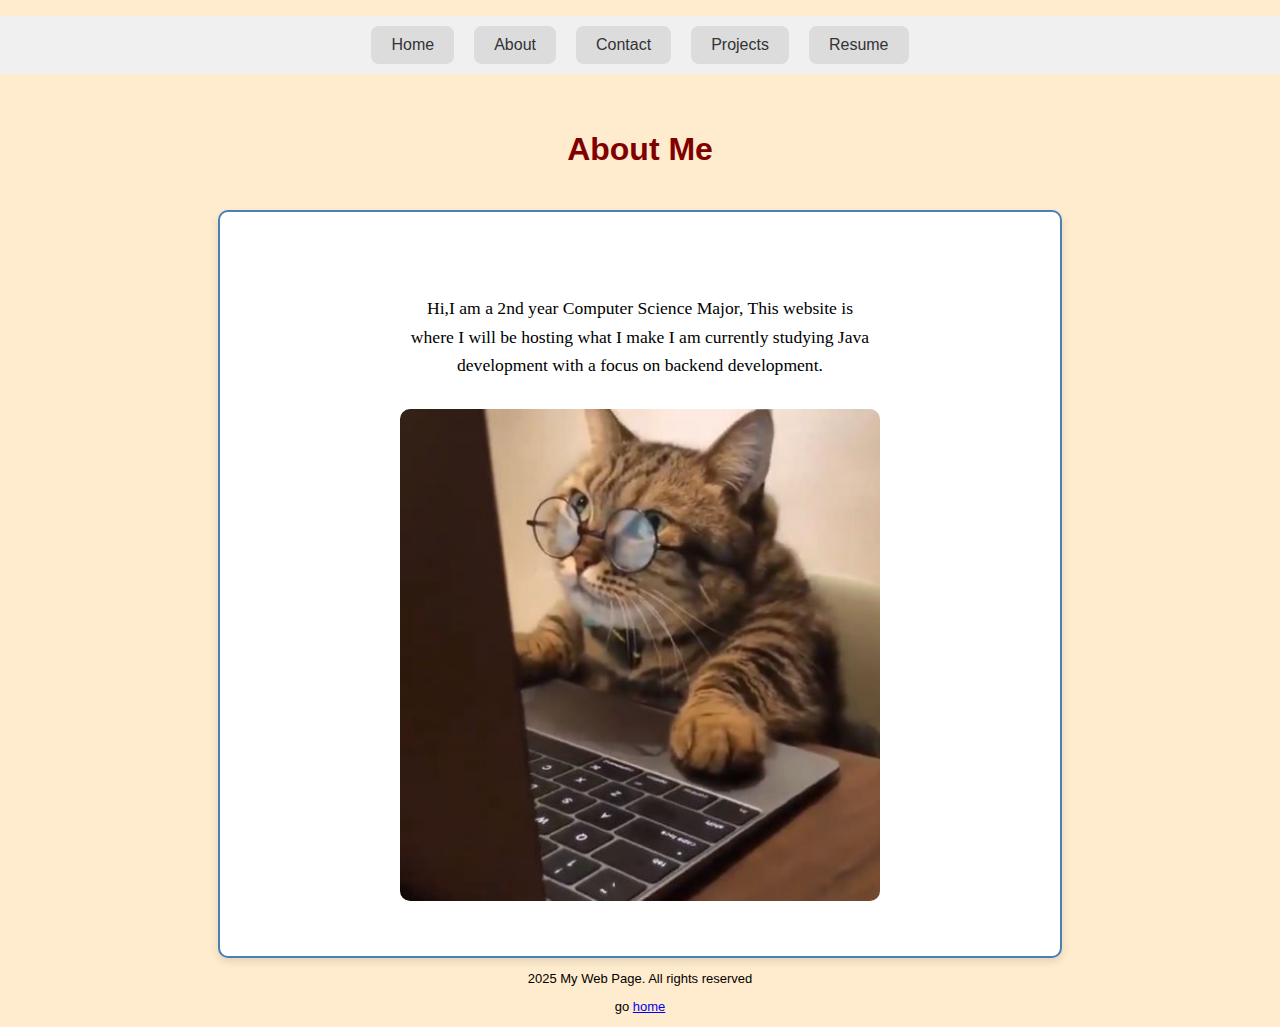
<file: about.html>
<!DOCTYPE html>
<html lang="en">
<head>
    <meta charset="UTF-8">
    <meta name="viewport" content="width=device-width, initial-scale=1.0">
    <title>About Me</title>
    <link rel="stylesheet" href="style.css">
</head>
<body>

    <nav>
        <ul style="list-style: none; display: flex; gap: 20px;">
          <li><a href="index.html">Home</a></li>
          <li><a href="about.html">About</a></li>
          <li><a href="contact.html">Contact</a></li>
          <li><a href="projects.html">Projects</a></li>
          <li><a href="resume.pdf" target="_blank">Resume</a></li>
        </ul>
      </nav>

    <header>
        <h1>About Me</h1>
    </header>
    <main class="container">
        <section>
            <p>
                Hi,I am a 2nd year Computer Science Major, This website is where I will be hosting what I make 
                I am currently studying Java development with a focus on backend development. 
            </p>
            <img src="Cat.jpg" alt="Cat On the computer">
        </section>
    </main>
    <footer>
        <p>2025 My Web Page. All rights reserved</p>
        <p>go <a href=index.html>home</a></p>
    </footer>
</body>
</html>
</file>
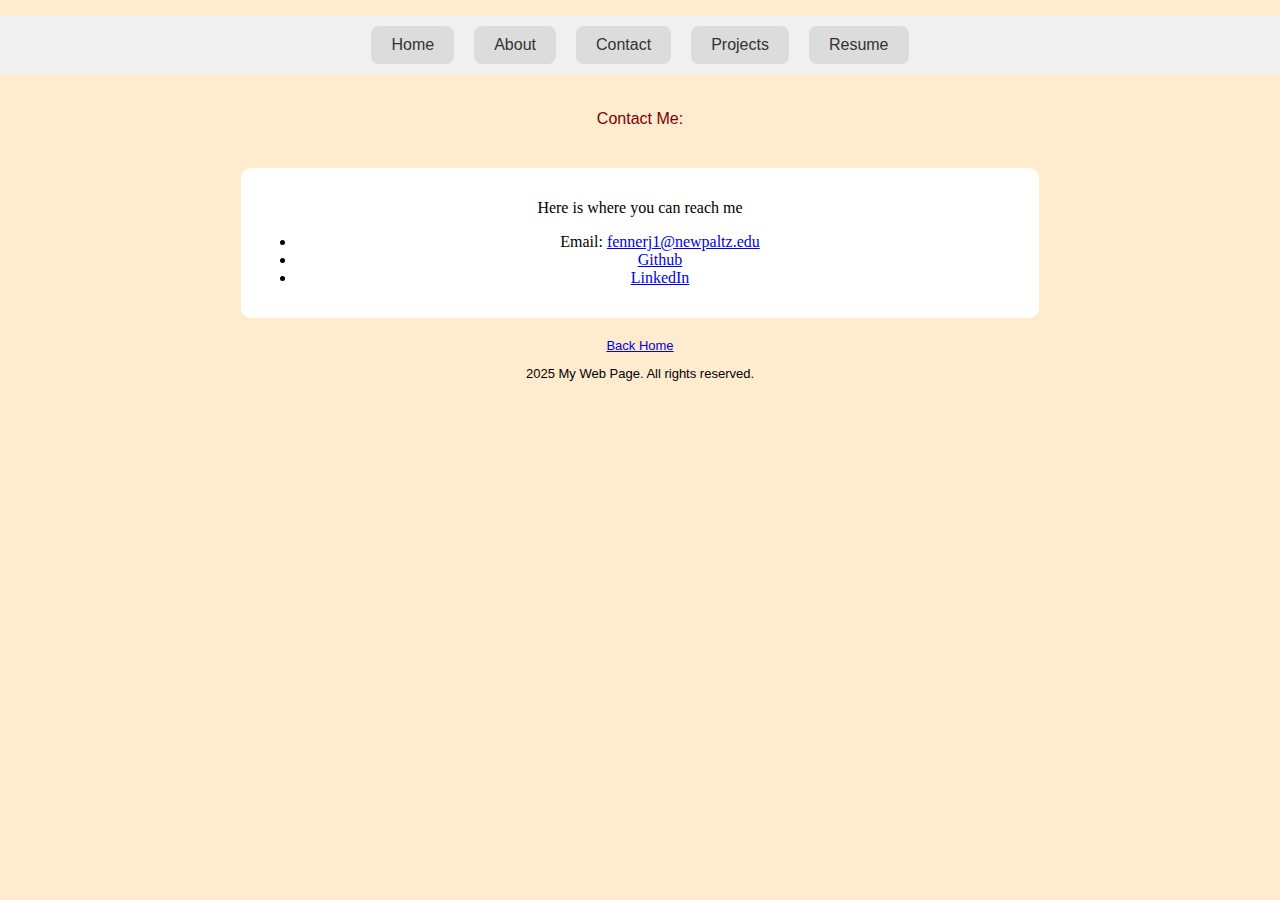
<file: contact.html>
<!DOCTYPE html>
<html lang="en">
<head>
    <meta charset="UTF-8">
    <meta name="viewport" content="width=device-width, initial-scale=1.0">
    <title>Document</title>
    <link rel="stylesheet" type="text/css" href="style.css">
</head>
<body>
    <nav>
        <ul style="list-style: none; display: flex; gap: 20px;">
          <li><a href="index.html">Home</a></li>
          <li><a href="about.html">About</a></li>
          <li><a href="contact.html">Contact</a></li>
          <li><a href="projects.html">Projects</a></li>
          <li><a href="resume.pdf" target="_blank">Resume</a></li>
        </ul>
      </nav>
    <header>Contact Me:</header>
    <main>
    <section>
       <p>Here is where you can reach me </p>
       <ul>
        <li>Email: <a href="mailto:fennerj1@newpaltz.edu">fennerj1@newpaltz.edu</a></li>
        <li><a href="https://github.com/Fennerii">Github</a></li>
        <li><a href="https://www.linkedin.com/in/jonathan-fenner-43bb2b304/">LinkedIn</a></li>
       </ul>
    </section>
    </main>
    <footer>
        <p><a href=index.html>Back Home</a></p>
        <p> 2025 My Web Page. All rights reserved.</p>
    </footer>
</body>
</html>
</file>
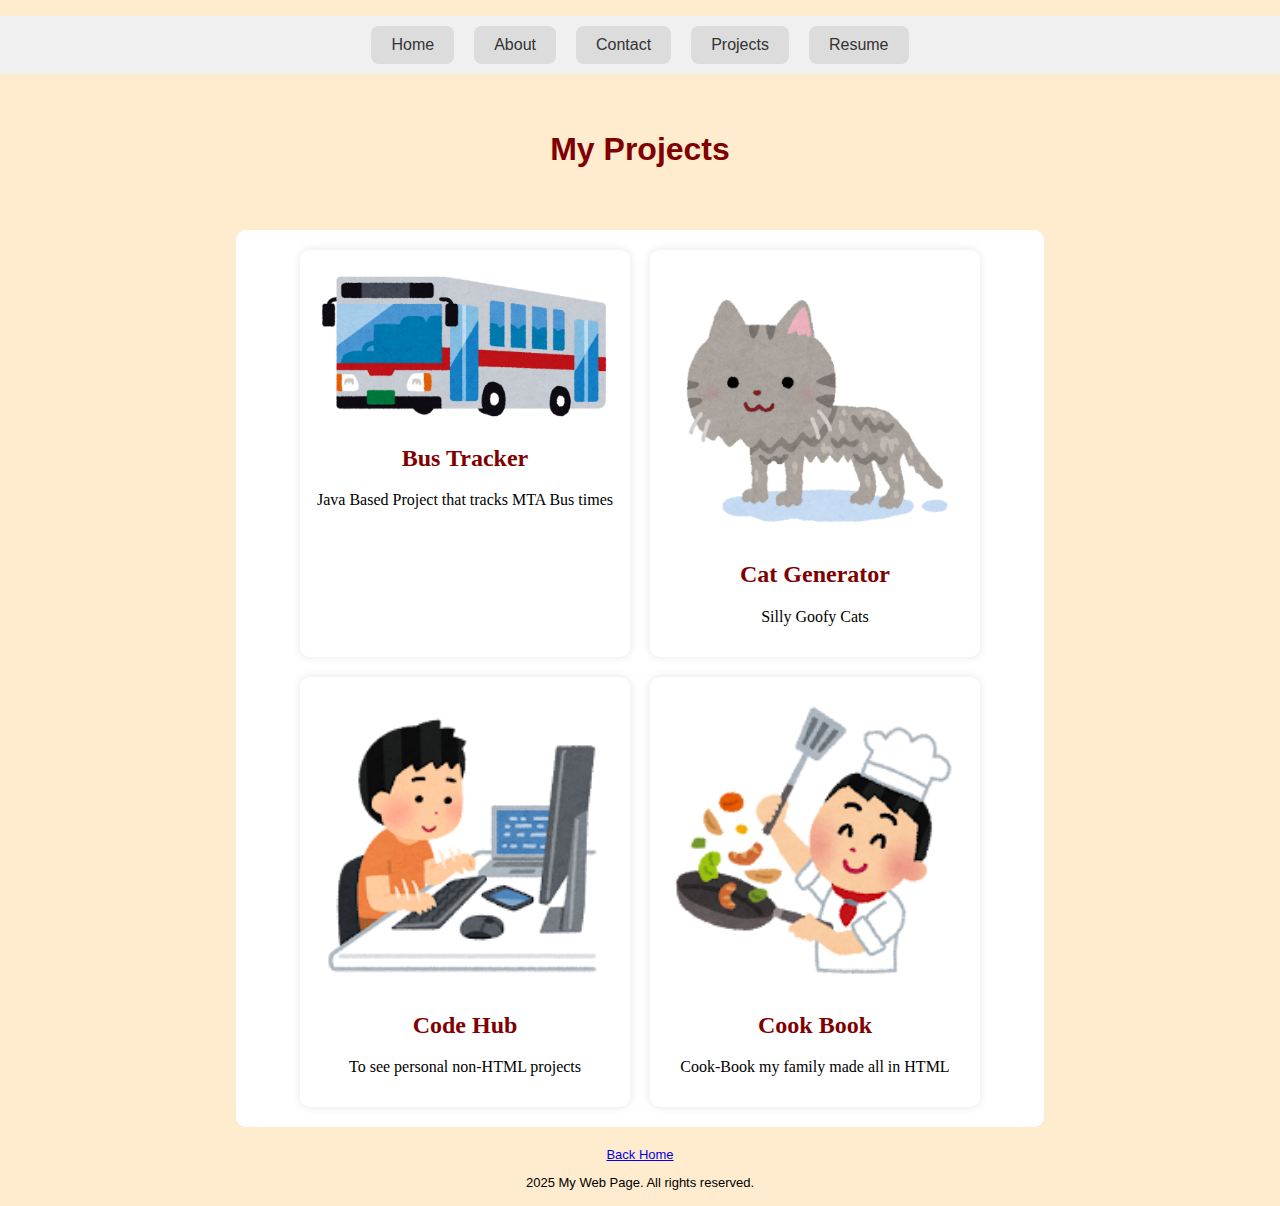
<file: projects.html>
<!DOCTYPE html>
<html lang="en">
<head>
    <meta charset="UTF-8">
    <meta name="viewport" content="width=device-width, initial-scale=1.0">
    <title>Projects</title>
    <link rel="stylesheet" type="text/css" href="style.css">
</head>
<body>

    
    <nav>
        <ul style="list-style: none; display: flex; gap: 20px;">
          <li><a href="index.html">Home</a></li>
          <li><a href="about.html">About</a></li>
          <li><a href="contact.html">Contact</a></li>
          <li><a href="projects.html">Projects</a></li>
          <li><a href="resume.pdf" target="_blank">Resume</a></li>
        </ul>
      </nav>
      <header>
        <h1>My Projects</h1>
    </header>
    <main>
        <section class="projects-container">
            <div class="project">
                <img src="bus.png" alt="Bus App">
                <h2>Bus Tracker</h2>
                <p>Java Based Project that tracks MTA Bus times</p>
            </div>

            <div class="project">
                <img src="catpro.png" alt="Cat App">
                <h2>Cat Generator</h2>
                <p>Silly Goofy Cats</p>
            </div>

            <div class="project">
                <img src="code.png" alt="Code Page">
                <h2> Code Hub </h2>
                <p>To see personal non-HTML projects</p>
            </div>

            <div class="project">
                <img src="cook.png" alt="Cook Book">
                <h2>Cook Book</h2>
                <p>Cook-Book my family made all in HTML</p>
            </div>
        </section>
    </main>

    <footer>
        <p><a href="index.html">Back Home</a></p>
        <p> 2025 My Web Page. All rights reserved.</p>
    </footer>
<p class="div"></p>
</body>
</html>
</file>
<file: style.css>
body {
    margin: 0;
    padding: 0;
    font-family: Arial, sans-serif;
    background-color: blanchedalmond;
    text-align: center;
}

header {
    color: maroon;
    padding: 20px;
    text-shadow: #333;
}

section{
    font-family: 'Times New Roman', Times, serif;
    color: black;
    border: 2px;
    padding: 15px;
    margin: 20px auto;
    width: 60%;
    border-radius: 10px;
    background-color: white;
}

.imagesection {
    display: flex;
    flex-direction: column;
    align-items: center;
    justify-content: center;
    width: 100%;
    margin: 20px 0;
}
img {
    max-width: 100%;
    height: auto;
    display: block;
  }

.imagesection img {
    width: 100%;
    max-width: 400px;
    height: auto;
    border-radius: 8px;
}

.aboutsection {
    font-family: 'Times New Roman', Times, serif;
    float: center;
    padding: 30px;
    background-color: beige;
    margin: 20px auto;
    width: 80%;
    max-width: 600px;
    box-shadow: 0px 0px 10px rgba(0, 0, 0, 0.1);
    border-radius: 90px;
}

.projects-container {
    display: flex;
    flex-wrap: wrap;
    justify-content: center;
    gap: 20px;
    padding: 20px;
}

.project {
    background-color: white;
    width: calc(50% - 40px);
    max-width: 300px;
    padding: 15px;
    border-radius: 10px;
    box-shadow: 0px 0px 10px rgba(0, 0, 0, 0.1);
    text-align: center;
}

.project img {
    width: 100%;
    height: auto;
    border-radius: 5px;
}

.project h2 {
    color: maroon;
    font-size: 1.5em;
}

.project p {
    font-size: 1em;
    color: black;
}

.container {
    display: grid;
    grid-template-columns: 1fr;
    gap: 20px;
    padding: 20px;
    max-width: 600px;
    text-align: center;
    margin: 20px auto;
    background-color: #ffffff;
    border: 2px solid #4682b4;
    border-radius: 10px;
    box-shadow: 0 4px 8px rgba(0, 0, 0, 0.1);
}

.container p {
    font-size: 1.1rem;
    line-height: 1.6;
    padding: 10px;
    text-align: center;
}

footer {
    font-size: small;
    text-align: center;
    color: black;
    bottom: 0;
    width: 100%;
}



nav ul {
    list-style: none;
    display: flex;
    gap: 15px;
    padding: 10px;
    background-color: #f0f0f0;
    justify-content: center;
}

nav ul li a {
    display: inline-block;
    padding: 10px 20px;
    background-color: #dcdcdc;
    text-decoration: none;
    border-radius: 8px;
    color: #333;
    transition: background-color 0.3s ease;
}

nav ul li a:hover {
    background-color: #bbb;
}

main.container {
    max-width: 800px;
    margin: 0 auto;
    padding: 20px;
    font-size: 1.2em;
}

main.container img {
    max-width: 100%;
    height: auto;
    margin-top: 20px;
    border-radius: 10px;
}

nav ul {
    display: flex;
    justify-content: center;
    list-style-type: none;
  }
  
  
  @media (max-width: 768px) {
    nav ul {
      flex-direction: column;
      align-items: center;
    }
  
    nav ul li {
      margin: 10px 0;
    }
  }
</file>
